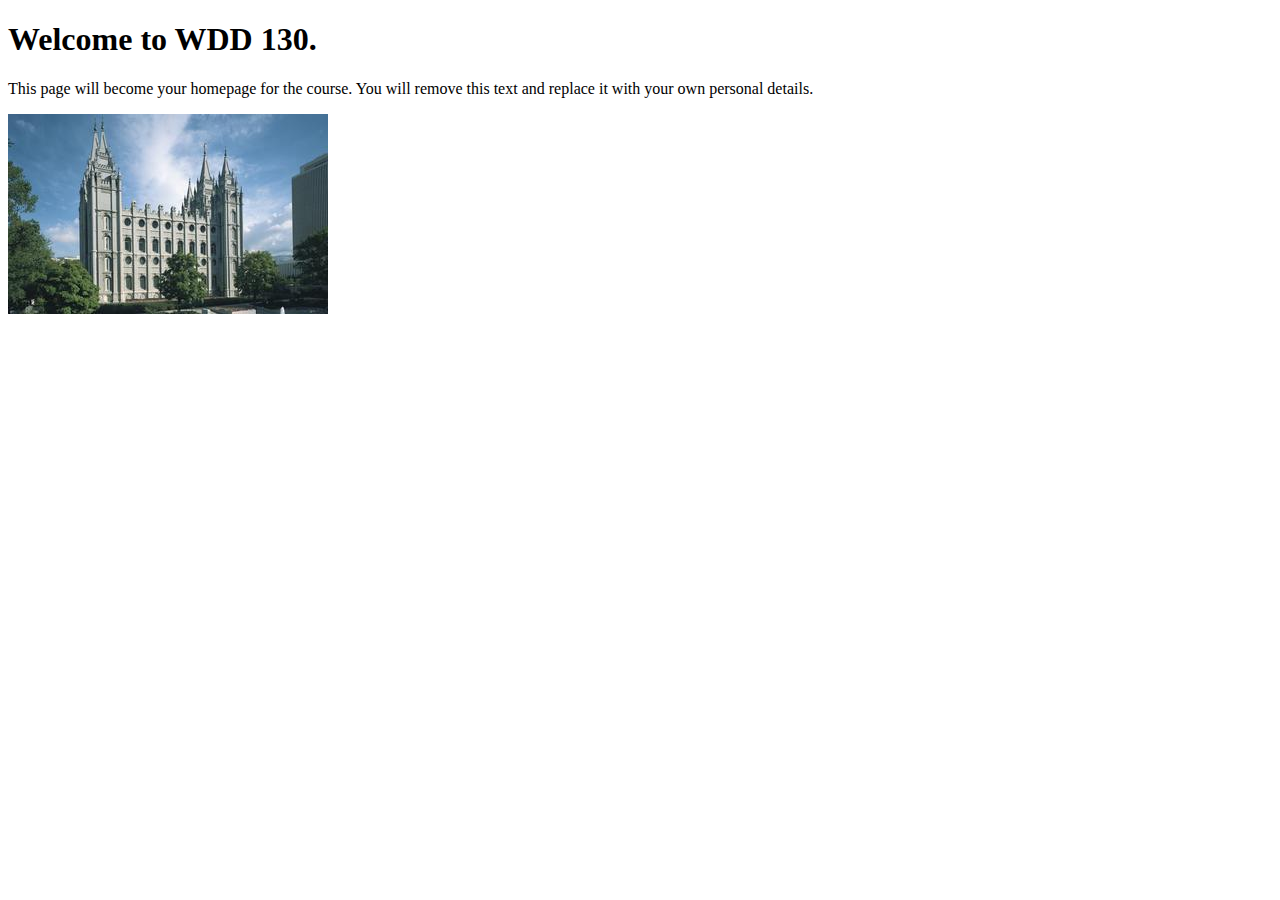
<file: index.html>
<!DOCTYPE html>
<html lang="en">
<head>
    <meta charset="UTF-8">
    <meta name="viewport" content="width=device-width, initial-scale=1.0">
    <title>WDD 130 | Personal Homepage</title>
</head>
<body>
    <h1>Welcome to WDD 130.</h1>
    <p>This page will become your homepage for the course. You will remove this text and replace it with your own personal details.</p>

    <img src="images/salt-lake-temple.jpg" alt="The Salt Lake Temple.">
</body>
</html>
</file>
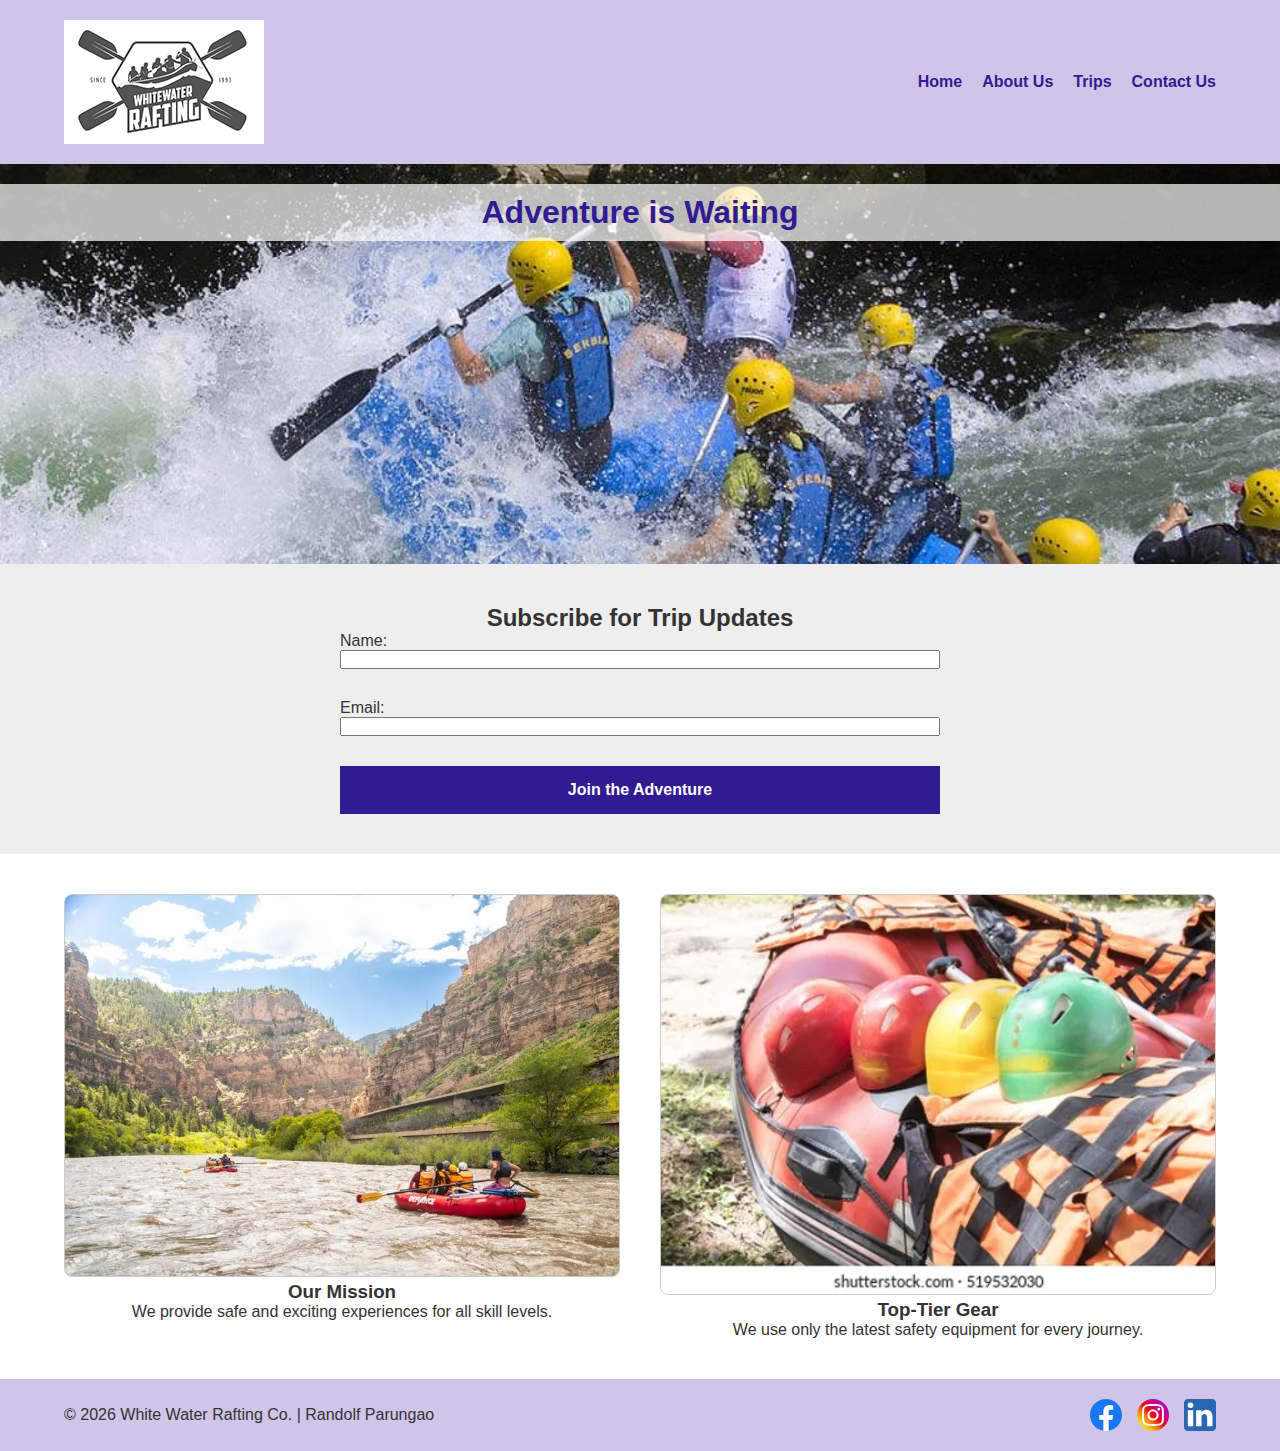
<file: wwr/index.html>
<!DOCTYPE html>
<html lang="en-US">

<head>
    <meta charset="utf-8">
    <meta name="viewport" content="width=device-width, initial-scale=1">
    <title>Home | White Water Rafting Co.</title>
    <meta name="description"
      content="Welcome to the best rafting adventure in the region. Safe, thrilling, and unforgettable.">
    <link rel="stylesheet" href="styles/rafting.css">
</head>

<body>
    <header>
        <img src="images/logo.png" alt="Rafting Logo">
        <nav>
            <a href="index.html">Home</a>
            <a href="about.html">About Us</a>
            <a href="trips.html">Trips</a>
            <a href="contact.html">Contact Us</a>
        </nav>
    </header>
    <main>
        <section class="hero">
            <img src="images/hero.jpg" alt="Rafting Boat" class="hero-bg">
            <h1>Adventure is Waiting</h1>
            <article>
                <h2>Your Journey Starts Here</h2>
                <p>Experience the river like never before and all of you will experience one of the
                    greatest journeys of your lives.. Book your next adventure today! </p>
                <a href="trips.html" class="cta-button">View All Trips</a>
            </article>
        </section>

        <section class="newsletter">
            <h2>Subscribe for Trip Updates</h2>
            <form action="#" method="post">
                <div class="form-item">
                    <label for="n-name">Name:</label>
                    <input type="text" id="n-name" name="n-name" required>
                </div>
                <div class="form-item">
                    <label for="n-email">Email:</label>
                    <input type="email" id="n-email" name="n-email" required>
                </div>
                <button type="submit">Join the Adventure</button>
            </form>
        </section>

        <section class="home-grid">
            <div class="grid-card">
                <img src="images/purpose.jpg" alt="Our Mission">
                <h3>Our Mission</h3>
                <p>We provide safe and exciting experiences for all skill levels.</p>
            </div>
            <div class="grid-card">
                <img src="images/offering.jpg" alt="Our Equipment">
                <h3>Top-Tier Gear</h3>
                <p>We use only the latest safety equipment for every journey.</p>
            </div>
        </section>
    </main>
    <footer>
        <p>© 2026 White Water Rafting Co. | Randolf Parungao</p>
        <nav class="socialmedia">
            <a href="#"><img src="images/facebook.svg" alt="Facebook"></a>
            <a href="#"><img src="images/instagram.svg" alt="Instagram"></a>
            <a href="#"><img src="images/linkedin.svg" alt="LinkedIn"></a>
        </nav>
    </footer>
</body>

</html>
</file>
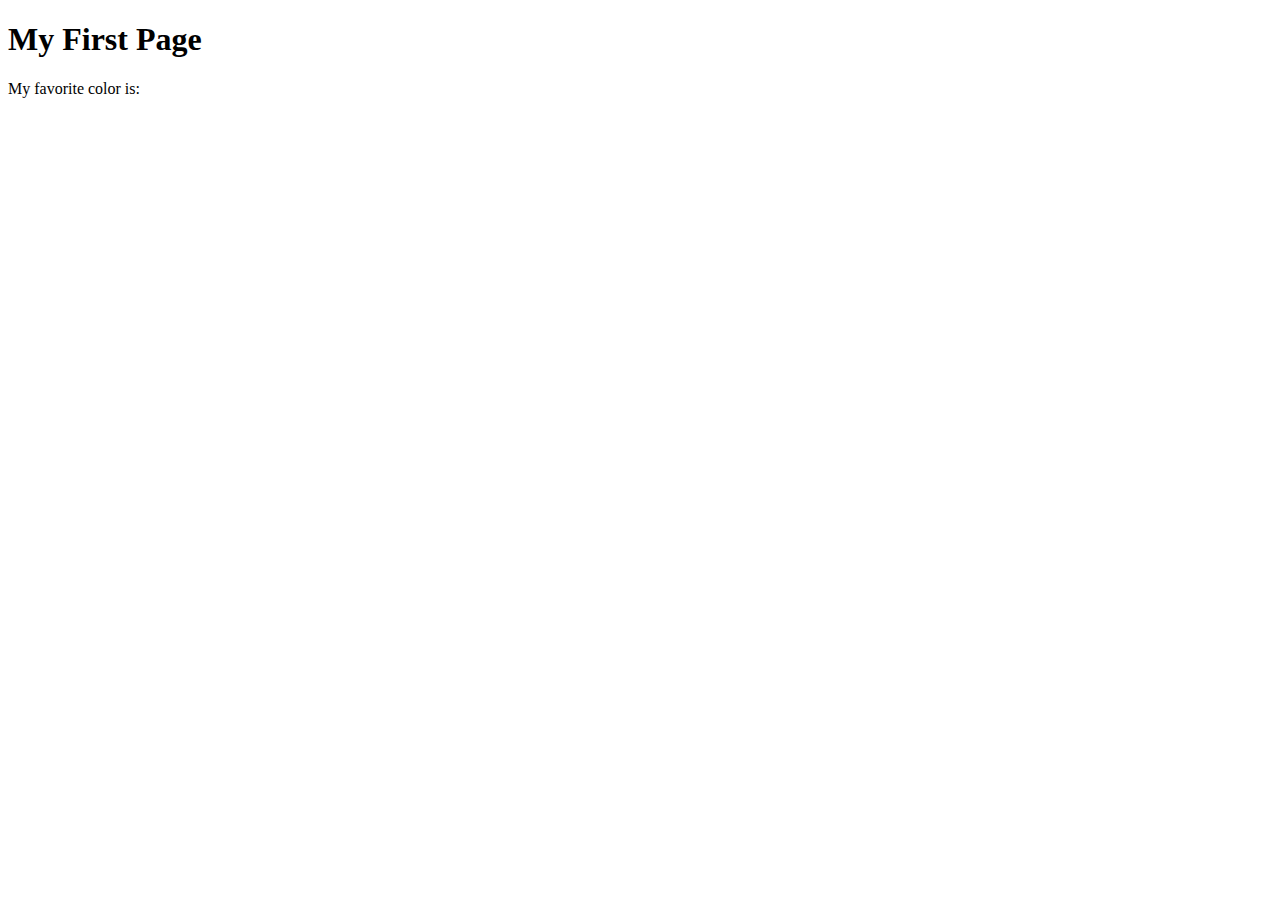
<file: week01/first-page.html>
<!DOCTYPE html>
<html lang="en">
<head>
    <meta charset="UTF-8">
    <meta name="viewport" content="width=device-width, initial-scale=1.0">
    <title>My First Page</title>
</head>
<body>
    <h1>My First Page</h1>
    <p>My favorite color is: </p>
</body>
</html>
</file>
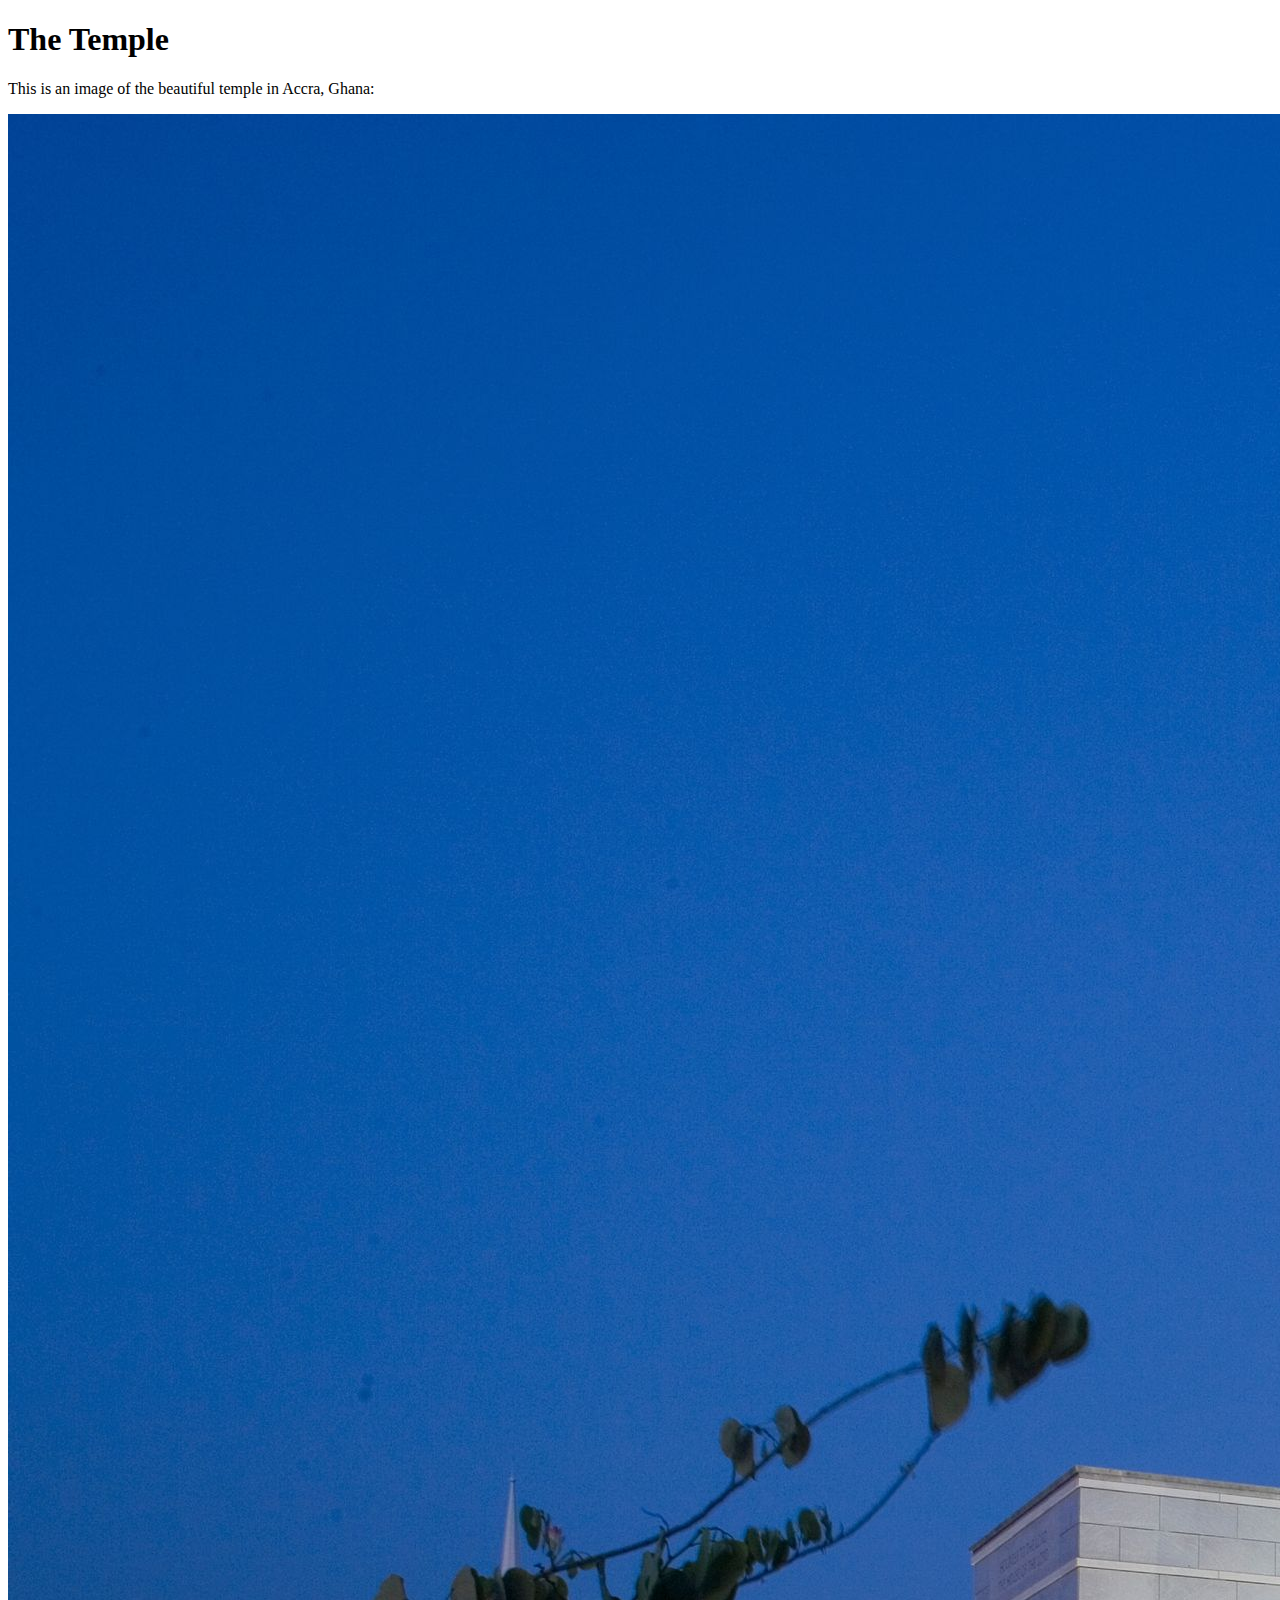
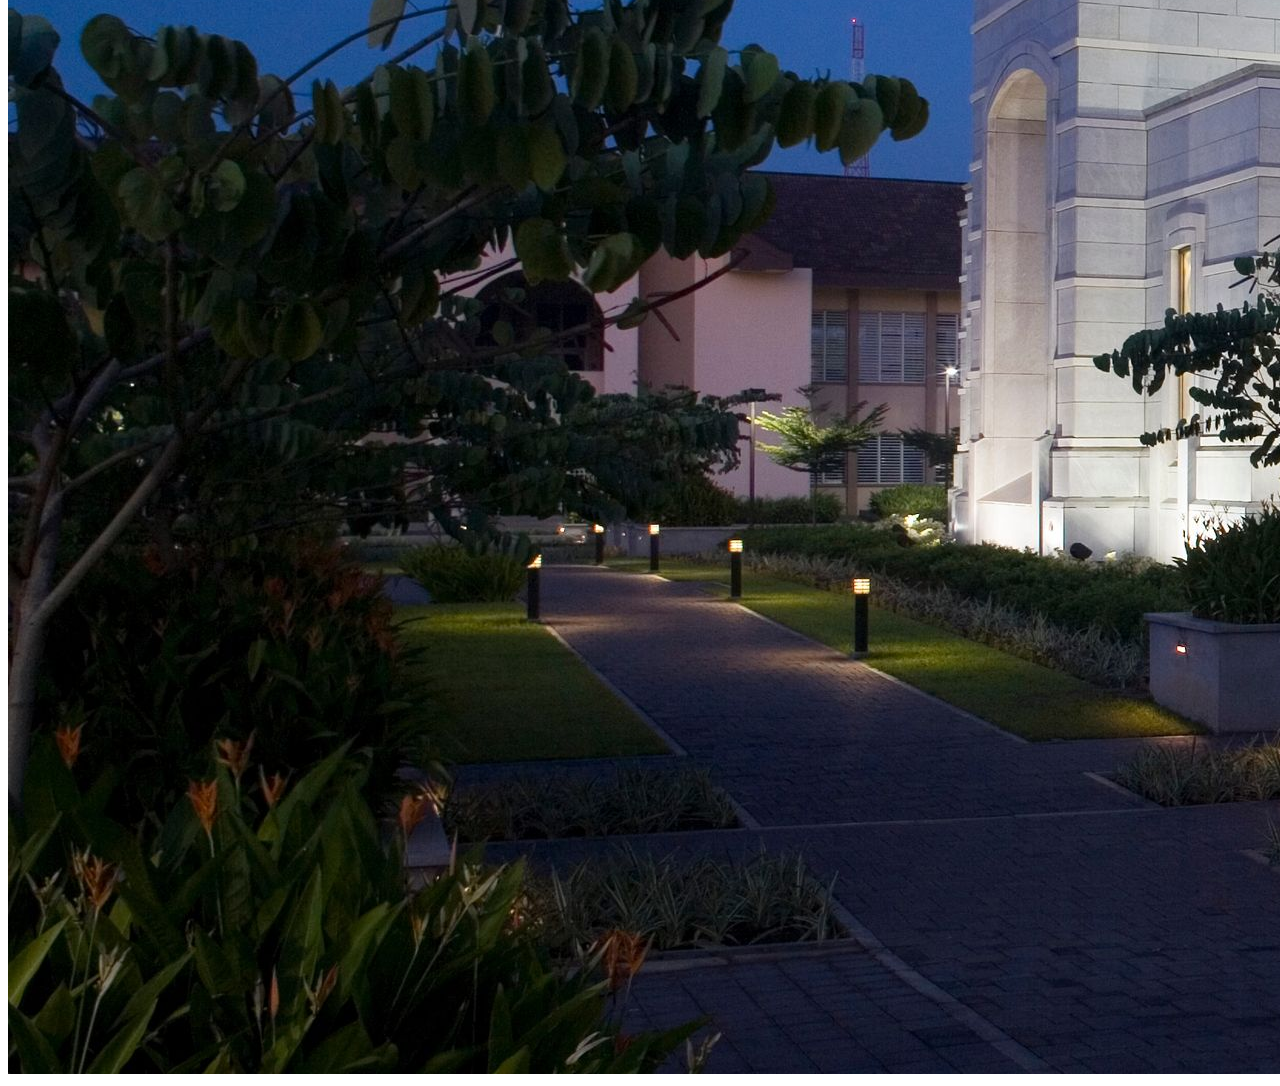
<file: week01/images.html>
<!DOCTYPE html>
<html lang="en">
<head>
    <meta charset="UTF-8">
    <meta name="viewport" content="width=device-width, initial-scale=1.0">
    <title>Temple Image</title>
</head>
<body>
    <h1>The Temple</h1>
    <p>This is an image of the beautiful temple in Accra, Ghana:</p>
    <img src="images/temple-large.jpeg" alt="The Accra Ghana Temple">
    
</body>
</html>
</file>
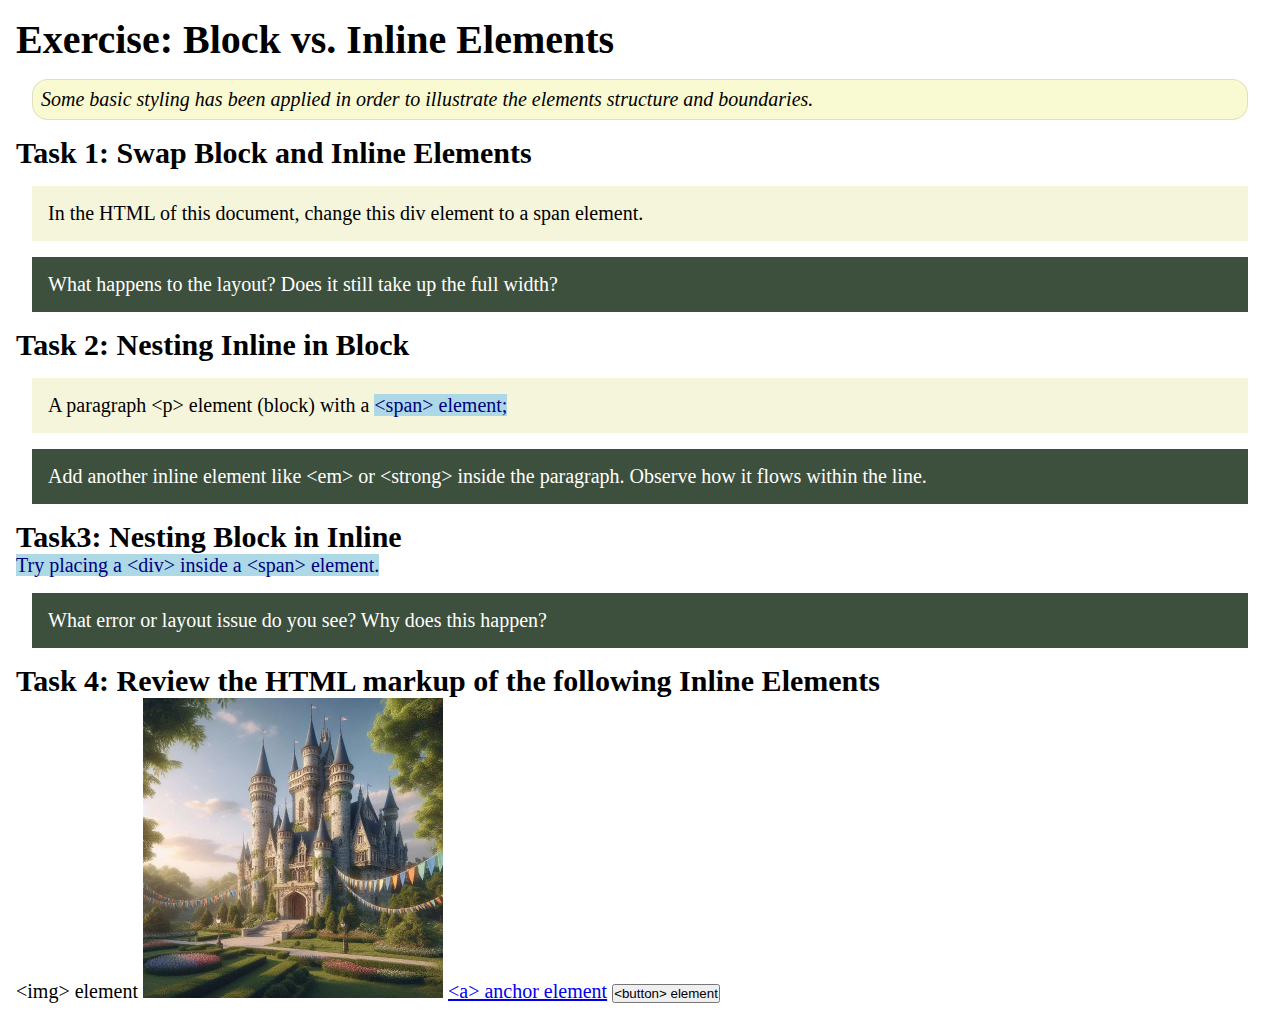
<file: week02/block-vs-inline.html>
<!DOCTYPE html>
<html lang="en">

<head>
    <meta charset="UTF-8">
    <meta name="viewport" content="width=device-width, initial-scale=1.0">
    <title>Exercise: Block vs. Inline Elements</title>
    <link rel="stylesheet" href="styles/block-vs-inline.css">
</head>

<body>
    <main>
        <h1>Exercise: Block vs. Inline Elements</h1>
        <p class="note">Some basic styling has been applied in order to illustrate the elements structure and
            boundaries.</p>

        <h2>Task 1: Swap Block and Inline Elements</h2>
        <div>In the HTML of this document, change this div element to a span element.</div>

        <p class="question">What happens to the layout? Does it still take up the full width?</p>

        <h2>Task 2: Nesting Inline in Block</h2>
        <p>A paragraph &lt;p&gt; element (block) with a <span>&lt;span&gt; element;</span></p>
        <p class="question">Add another inline element like &lt;em&gt; or &lt;strong&gt; inside the paragraph. Observe
            how it flows within the line.</p>

        <h2>Task3: Nesting Block in Inline</h2>
        <span>Try placing a &lt;div&gt; inside a &lt;span&gt; element.</span>
            <p class="question">What error or layout issue do you see? Why does this happen?</p>


            <h2>Task 4: Review the HTML markup of the following Inline Elements</h2>
        &lt;img&gt; element
        <img src="images/castle.webp" alt="placeholder image (images are inline)" width="300" height="300">
        <a href="https://churchofjesuschrist.org">&lt;a&gt; anchor element</a>
        <button type="button">&lt;button&gt; element</button>
    </main>
</body>

</html>
</file>
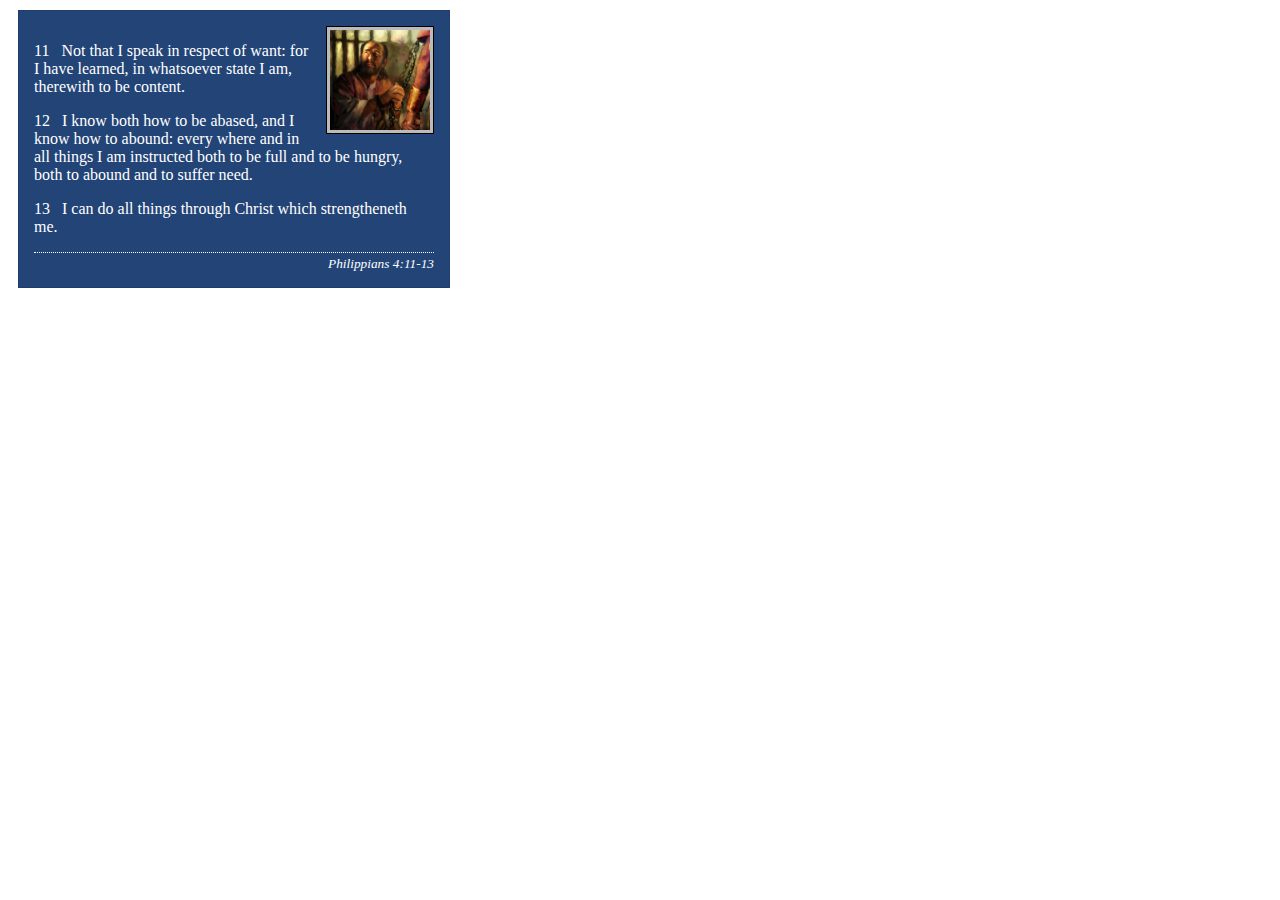
<file: week02/box-model-solution.html>
<!DOCTYPE html>
<html lang="en">
<head>
    <meta charset="UTF-8">
    <meta name="viewport" content="width=device-width, initial-scale=1.0">
    <title>Box Model Activity</title>
    <link rel="stylesheet" href="styles/box-model-solution.css">
</head>
<body>
    <main>
        <div class="callout">
            <img src="images/apostle-paul-imprisoned.webp" alt="Paul the Apostle - Imprisoned in Rome" width="200" height="200">
            <blockquote>
                <p>11 &nbsp; Not that I speak in respect of want: for I have learned, in whatsoever state I am, therewith to be content.</p>
                <p>12 &nbsp; I know both how to be abased, and I know how to abound: every where and in all things I am instructed both to be full and to be hungry, both to abound and to suffer need.</p>
                <p>13 &nbsp; I can do all things through Christ which strengtheneth me.</p>
            </blockquote>
            <cite>Philippians 4:11-13</cite>
        </div>
    </main>
</body>
</html>
</file>
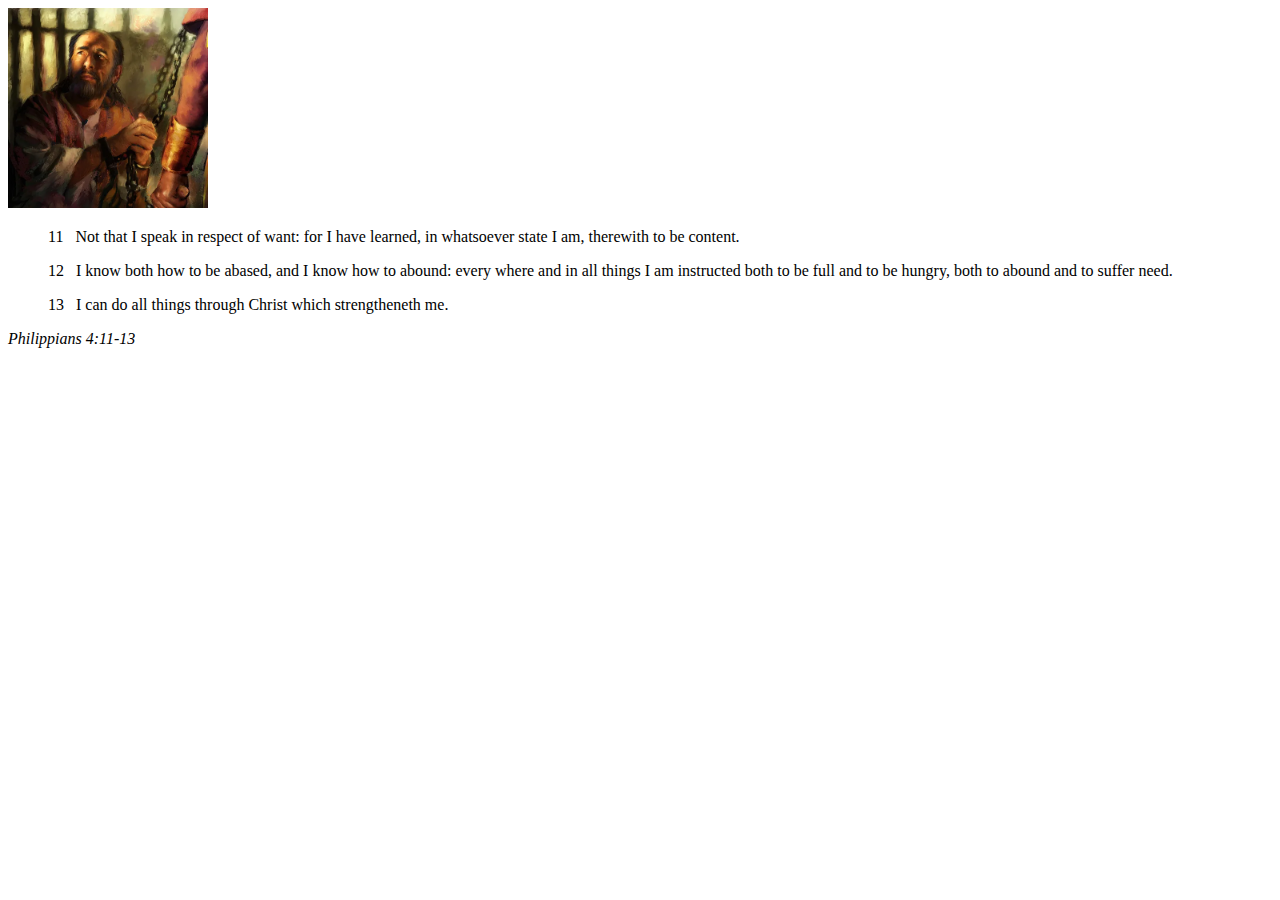
<file: week02/box-model.html>
<!DOCTYPE html>
<html lang="en">
<head>
    <meta charset="UTF-8">
    <meta name="viewport" content="width=device-width, initial-scale=1.0">
    <title>Box Model Activity</title>
</head>
<body>
    <main>
        <div class="callout">
            <img src="images/apostle-paul-imprisoned.webp" alt="Paul the Apostle - Imprisoned in Rome" width="200" height="200">
            <blockquote>
                <p>11 &nbsp; Not that I speak in respect of want: for I have learned, in whatsoever state I am, therewith to be content.</p>
                <p>12 &nbsp; I know both how to be abased, and I know how to abound: every where and in all things I am instructed both to be full and to be hungry, both to abound and to suffer need.</p>
                <p>13 &nbsp; I can do all things through Christ which strengtheneth me.</p>
            </blockquote>
            <cite>Philippians 4:11-13</cite>
        </div>
    </main>
</body>
</html>
</file>
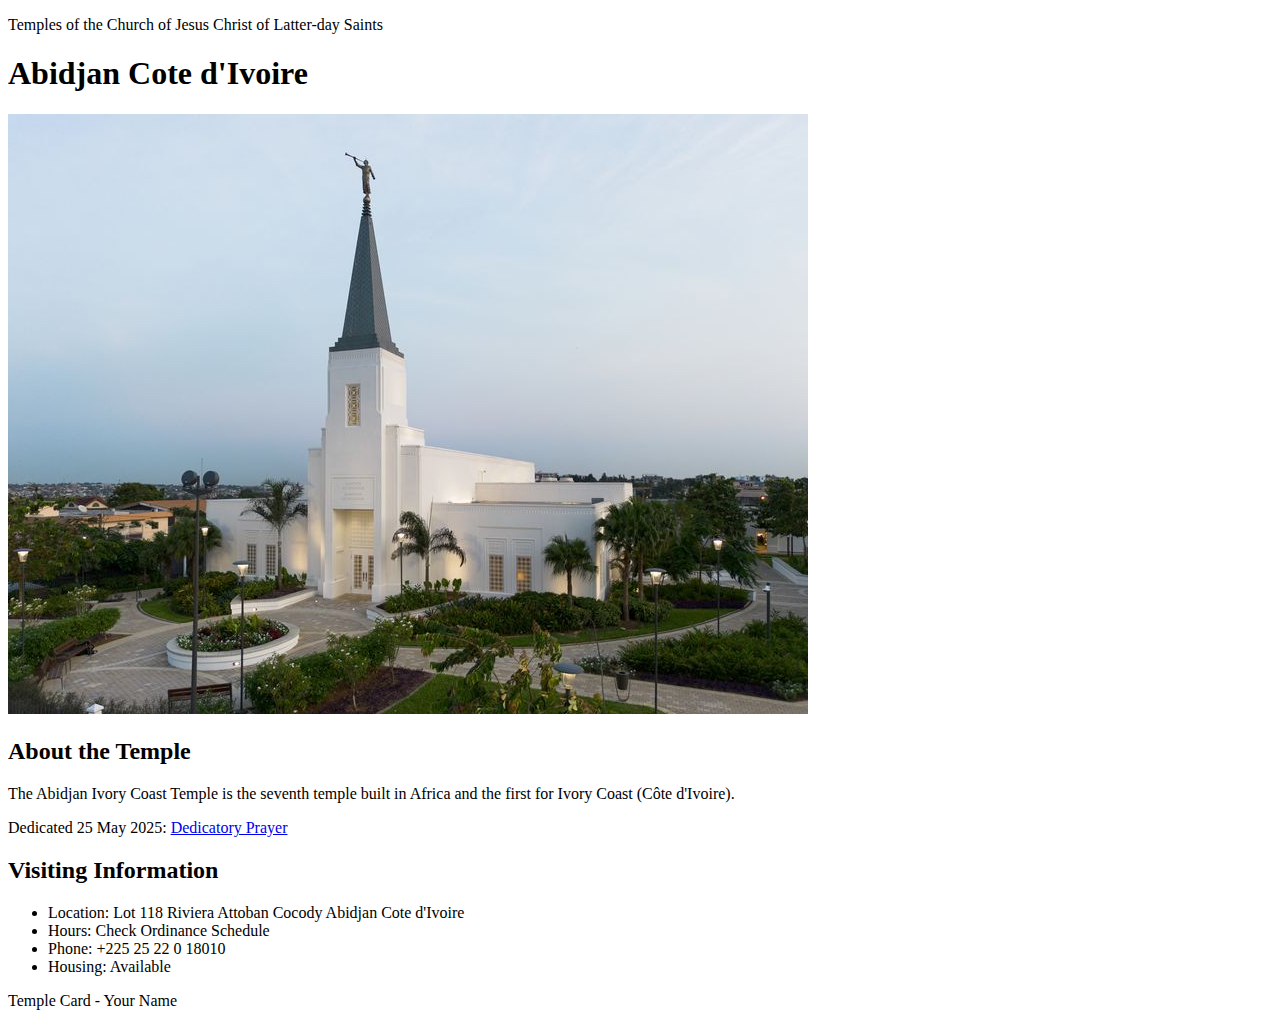
<file: week02/temple.html>
<!DOCTYPE html>
<html lang="en">

<head>
    <meta charset="UTF-8">
    <meta name="viewport" content="width=device-width, initial-scale=1.0">
    <title>Temple Card - Abidjan Cote d'Ivoire</title>
</head>

<body>
    <header>
        <p>Temples of the Church of Jesus Christ of Latter-day Saints</p>
    </header>
    <main>
        <h1>Abidjan Cote d'Ivoire</h1>
        <picture>
            <img src="images/abidjan-ivory-coast.jpeg" alt="Abidjan Cote d'Ivoire Temple">
        </picture>
        <section>
            <h2>About the Temple</h2>
            <p>The Abidjan Ivory Coast Temple is the seventh temple built in Africa and the first for Ivory Coast (Côte
                d'Ivoire).</p>
            <p>Dedicated 25 May 2025: <a
                    href="https://www.churchofjesuschrist.org/temples/dedicatory-prayer/abidjan-ivory-coast-temple/2025-05-25?lang=eng"
                    target="_blank" rel="noopener noreferrer">Dedicatory Prayer</a></p>
        </section>
        <section>
            <h2>Visiting Information</h2>
            <ul>
                <li>Location: Lot 118 Riviera Attoban Cocody Abidjan Cote d'Ivoire</li>
                <li>Hours: Check Ordinance Schedule</li>
                <li>Phone: +225 25 22 0 18010</li>
                <li>Housing: Available</li>
            </ul>
        </section>
    </main>
    <footer>
        <p>Temple Card - Your Name</p>
    </footer>
</body>

</html>
</file>
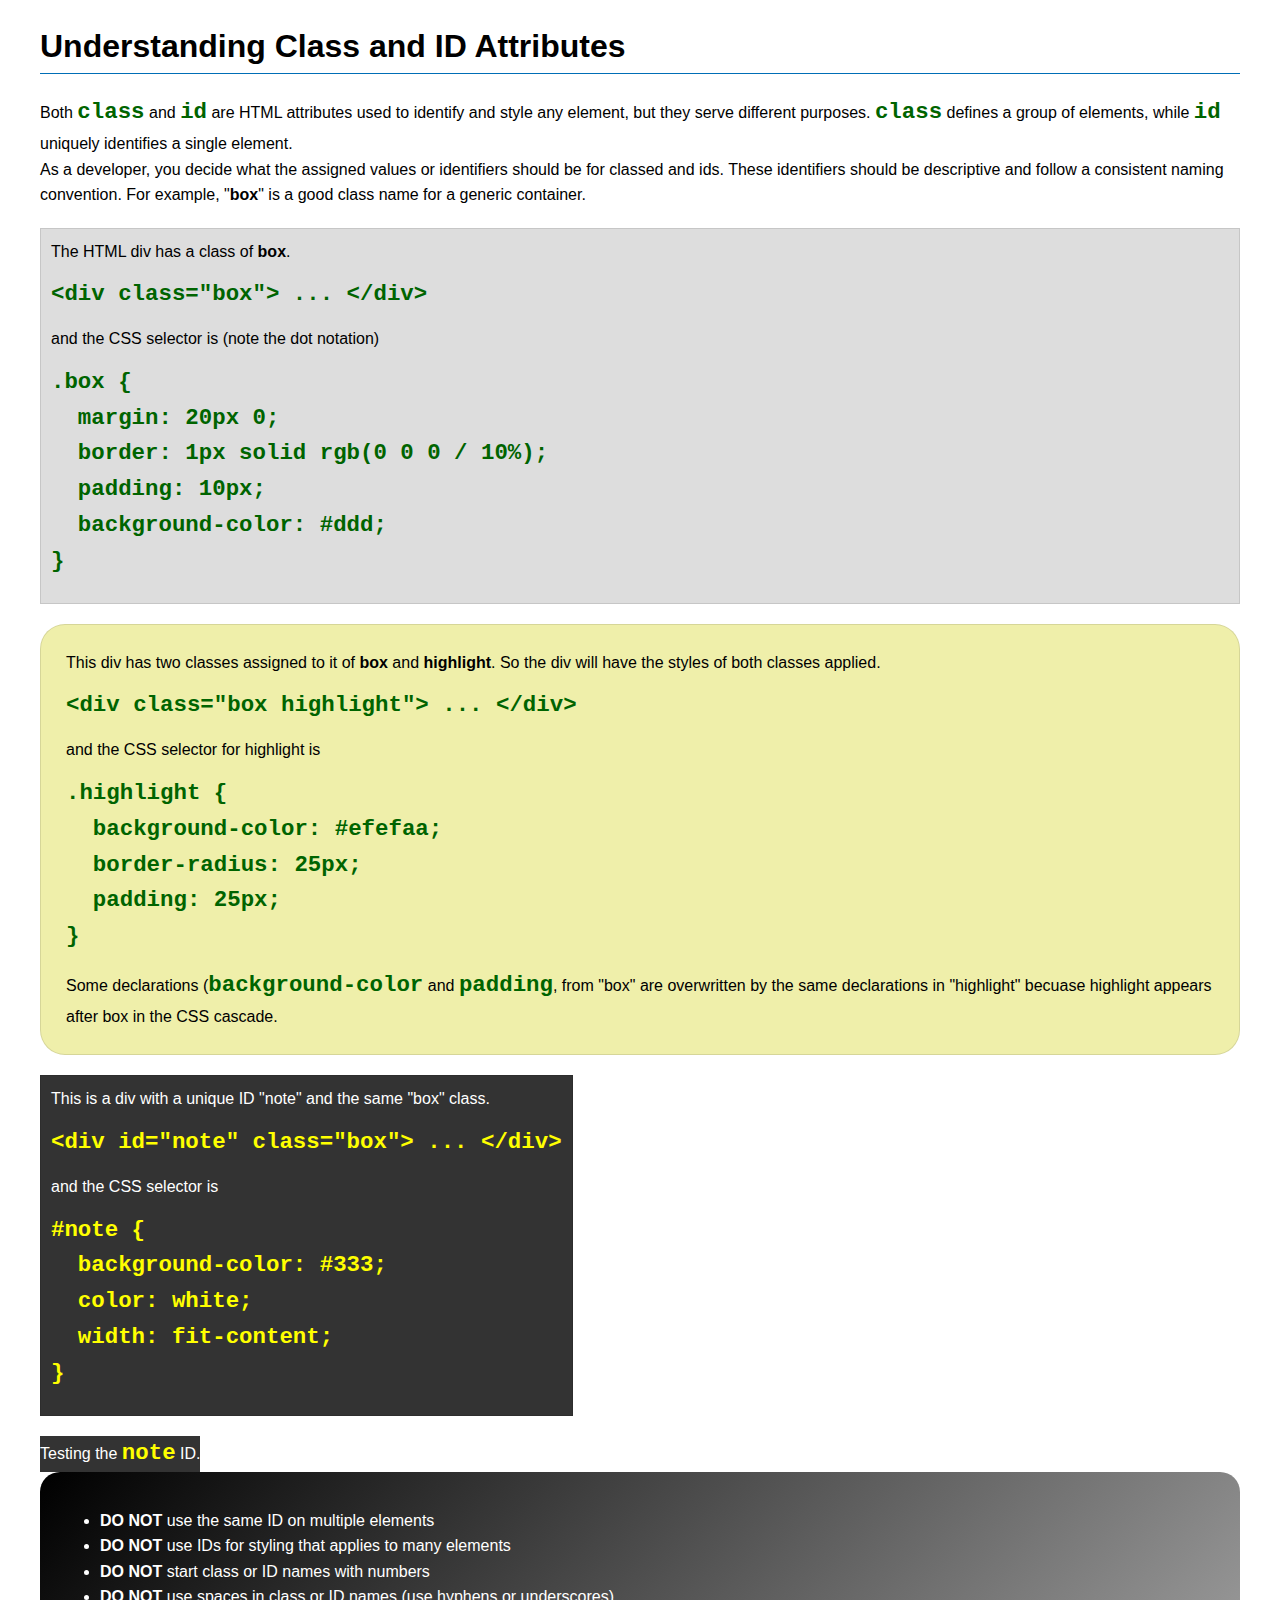
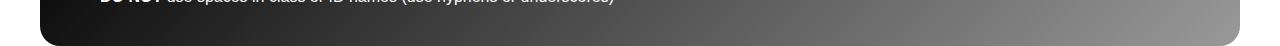
<file: week03/class-and-id.html>
<!DOCTYPE html>
<html lang="en">

<head>
    <meta charset="UTF-8">
    <meta name="viewport" content="width=device-width, initial-scale=1.0">
    <title>Class vs ID Attributes</title>
    <link rel="stylesheet" href="styles/class-and-id.css">
</head>

<body>
    <h1>Understanding Class and ID Attributes</h1>
    <p>Both <code>class</code> and <code>id</code> are HTML attributes used to identify and style any element, but they
        serve different purposes. <code>class</code> defines a group of elements, while <code>id</code> uniquely
        identifies a single element.</p>
    <p>As a developer, you decide what the assigned values or identifiers should be for classed and ids. These
        identifiers should be
        descriptive and follow a consistent naming convention. For example, "<strong>box</strong>" is a good class name
        for a generic container.</p>
    <div class="box">
        <p>The HTML div has a class of <strong>box</strong>.</p>
        <pre><code class="html">&lt;div class="box"&gt; ... &lt;/div&gt;</code></pre>
        and the CSS selector is (note the dot notation)
        <pre><code class="css">.box {
  margin: 20px 0;
  border: 1px solid rgb(0 0 0 / 10%);
  padding: 10px;
  background-color: #ddd; 
}</code></pre>
    </div>

    <div class="box highlight">
        <p>This div has two classes assigned to it of <strong>box</strong> and <strong>highlight</strong>. So the div
            will have the styles of both classes applied.</p>
        <pre><code class="html">&lt;div class="box highlight"&gt; ... &lt;/div&gt;</code></pre>
        and the CSS selector for highlight is
        <pre><code class="css">.highlight {
  background-color: #efefaa;
  border-radius: 25px;
  padding: 25px;
}</code></pre>
<p>Some declarations (<code>background-color</code> and <code>padding</code>, from "box" are overwritten by the same declarations in "highlight" becuase highlight appears after box in the CSS cascade.</p>
    </div>

    <div id="note" class="box">
        <p>This is a div with a unique ID "note" and the same "box" class.</p>
        <pre><code class="html">&lt;div id="note" class="box"&gt; ... &lt;/div&gt;</code></pre>
        and the CSS selector is
        <pre><code class="css">#note {
  background-color: #333;
  color: white;
  width: fit-content;
}</code></pre>
    </div>

    <div id="note">
        <p>Testing the <code>note</code> ID.</p>
    </div>

    <section id="best-practice">
        <ul>
            <li><strong>DO NOT</strong> use the same ID on multiple elements</li>
            <li><strong>DO NOT</strong> use IDs for styling that applies to many elements</li>
            <li><strong>DO NOT</strong> start class or ID names with numbers</li>
            <li><strong>DO NOT</strong> use spaces in class or ID names (use hyphens or underscores)</li>
        </ul>
    </section>




</body>

</html>
</file>
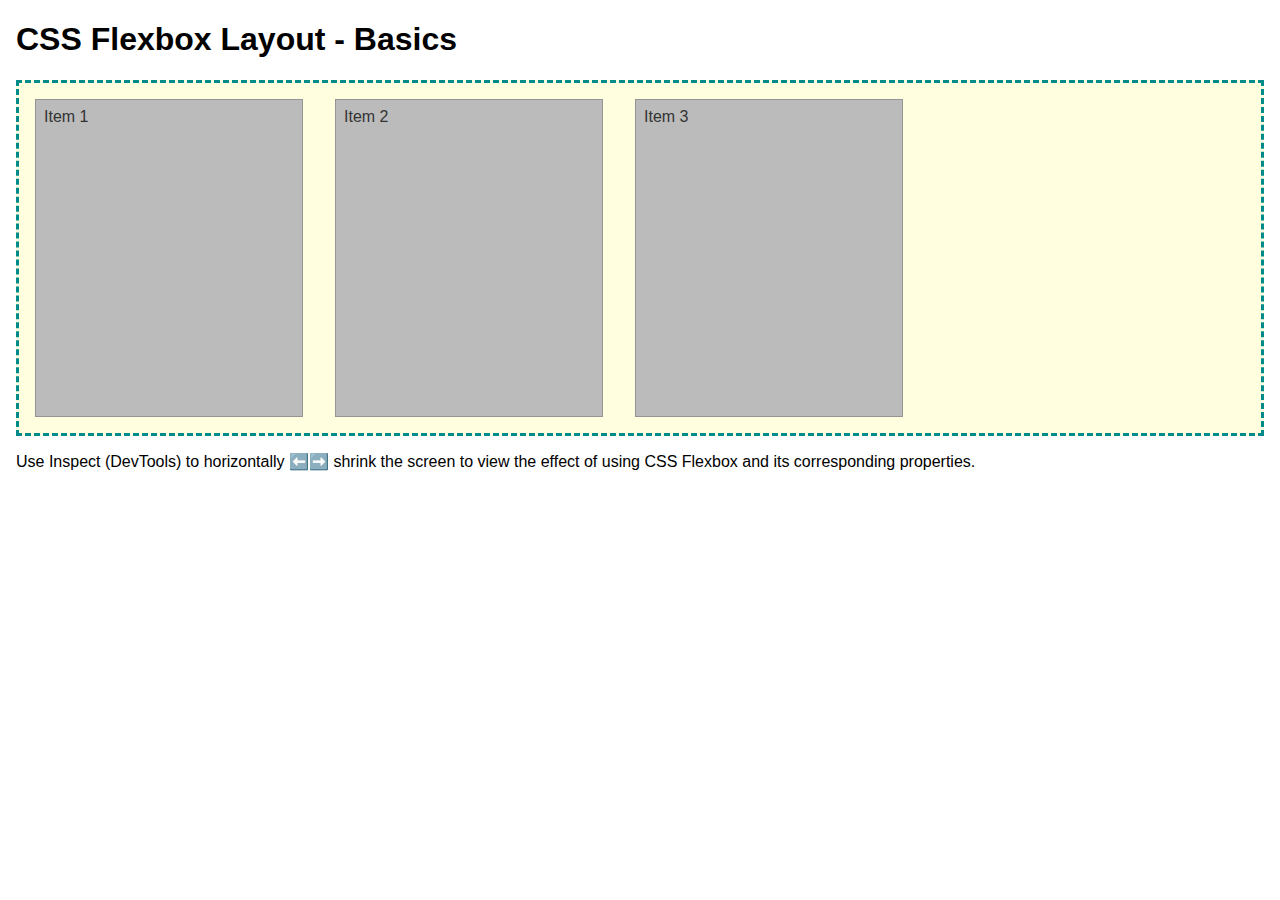
<file: week04/flexbox-layout.html>
<!DOCTYPE html>
<html lang="en">
<head>
    <meta charset="UTF-8">
    <meta name="viewport" content="width=device-width, initial-scale=1.0">
    <title>CSS Flexbox Layout - Basics</title>
    <link rel="stylesheet" href="styles/flexbox.css">
</head>
<body>
    <main>
        <h1>CSS Flexbox Layout - Basics</h1>
        <div class="flex-container">
            <div class="flex-item item1">Item 1</div>
            <div class="flex-item item2">Item 2</div>
            <div class="flex-item item3">Item 3</div>
        </div>
        <p>Use Inspect (DevTools) to horizontally ⬅️➡️ shrink the screen to view the effect of using CSS Flexbox and its corresponding properties.</p>
    </main>
</body>
</html>
</file>
<file: week02/styles/block-vs-inline.css>
* {
    margin: 0;
    padding: 0;
}

body {
    font-size: 20px;
    margin: 1rem;
}

p,
div {
    background-color: beige;
    margin: 1rem;
    padding: 1rem;
}

span {
    color: navy;
    background-color: lightblue;
}

code {
    margin: 0;
    padding: 0;
    color: green;
    font-size: 1.2rem;
}

.note {
    font-style: italic;
    background-color: lightgoldenrodyellow;
    border-radius: 1rem;
    border: 1px solid rgb(0 0 0 / 10%);
    margin: 1rem;
    padding: .5rem;
}

.question {
    background-color: #3d503d;
    color: #fff;
}
</file>
<file: week02/styles/box-model-solution.css>
.callout {
    max-width: 400px;
    margin: 10px;
    border: 1px solid rgba(0, 0, 0, .1);
    padding: 15px;
    background-color: #247;
    color: #fff;
}

.callout img {
    float: right;
    margin: 0 0 10px 15px;
    border: 1px solid #000;
    padding: 3px;
    background-color: #bbb;
    width: 100px;
    height: auto;

}

blockquote {
    margin: 0;
}

cite {
    display: block;
    border-top: 1px dotted #fff;
    padding-top: 3px;
    text-align: right;
    font-size: smaller;
}
</file>
<file: week03/styles/class-and-id.css>
body {
    font-family: Arial, sans-serif;
    line-height: 1.6;
    margin: 0;
    padding: 0 40px;
}

h1 {
    border-bottom: 1px solid rgb(0 110 182);
    padding-bottom: 0;
}



p {
    margin: 0;
}

code {
    color: darkgreen;
    font-weight: 700;
    font-size: 1.4rem;
}

/* Class examples - can be reused */

.box {
    margin: 20px 0;
    border: 1px solid rgb(0 0 0 / 10%);
    padding: 10px;
    background-color: #ddd; /* this is shorthand for #dddddd */
}

.highlight {
    background-color: #efefaa;
    border-radius: 25px;
    padding: 25px;
}

/* ID examples - should be unique */

#note {
    background-color: #333;
    color: white;
    width: fit-content;
}

#note code {
    color: yellow;
}

#best-practice {
    background: linear-gradient(135deg, #000 0%, #999 100%);
    color: white;
    border-radius: 20px;
    padding: 20px
}
</file>
<file: week04/styles/flexbox.css>
body {
    font-family: Helvetica, Arial, sans-serif;
    margin: 1rem;
}

.flex-container {
    border: 3px dashed darkcyan;
    background-color: lightyellow;
    display: flex;
    flex-wrap: wrap;
}

.flex-item {
    width: 250px;
    margin: 1rem;
    border: 1px solid rgb(0 0 0 / 20%);
    padding: 0.5rem;
    background-color: #bbb;
    color: #333;
}

.item1 {
    min-height: 100px;
}

.item2 {
    min-height: 200px;
}

.item3 {
    min-height: 300px;
}
</file>
<file: wwr/styles/rafting.css>
/* --- UNIVERSAL SELECTOR RESET --- */
* {
    margin: 0;
    padding: 0;
    box-sizing: border-box;
}

/* --- CSS VARIABLES --- */
:root {
    --primary-color: #311b92;
    --accent-color: #d1c4e9;
    --text-color: #333;
    --white: #ffffff;
}

body {
    font-family: 'Segoe UI', Arial, sans-serif;
    color: var(--text-color);
    background-color: var(--white);
}

/* --- HEADER & NAV --- */
header {
    display: grid;
    grid-template-columns: 120px 1fr;
    align-items: center;
    padding: 20px 5%;
    background-color: var(--accent-color);
}

nav {
    display: flex;
    justify-content: flex-end;
    gap: 20px;
}

nav a {
    text-decoration: none;
    color: var(--primary-color);
    font-weight: bold;
}

/* --- HERO SECTION (WEEK 4) --- */
.hero {
    position: relative;
    height: 400px;
    overflow: hidden;
}

.hero .hero-bg {
    width: 100%;
    height: 100%;
    object-fit: cover;
    display: block;
}

/* Fixed: Position absolute to meet W06 requirements */
.hero h1 {
    position: absolute;
    top: 20px;
    width: 100%;
    text-align: center;
    background-color: rgba(255, 255, 255, 0.7);
    padding: 10px 0;
    color: var(--primary-color);
}

/* Keeps the new validator heading from being too large in the hero box */
.hero article h2 {
    font-size: 1.5rem;
    margin-bottom: 10px;
    color: var(--primary-color);
}

.hero article img {
    float: right;
    width: 100px;
    margin-left: 20px;
}

/* --- HISTORY SECTION (WEEK 4) --- */
.history {
    padding: 40px 5%;
    text-align: center;
}

.history-grid {
    display: grid;
    grid-template-columns: 1fr 1fr 1fr;
    gap: 20px;
    align-items: center;
}

.history-grid img {
    width: 100%;
    max-width: 300px;
    height: auto;
    border: 4px solid var(--primary-color);
    margin: 0 auto;
}

/* --- ADVENTURE GALLERY (WEEK 4) --- */
.adventure-gallery {
    display: flex;
    justify-content: space-around;
    gap: 15px;
    padding: 20px 5%;
}

.adventure-gallery figure {
    flex: 1;
    text-align: center;
}

.adventure-gallery img {
    width: 100%;
    height: 150px;
    object-fit: cover;
    border: 1px solid #ccc;
}

/* --- CONTACT HEADER (WEEK 5) --- */
.contact-header {
    display: flex;
    flex-direction: column;
    align-items: center;
    text-align: center;
    padding: 40px 5%;
    background-color: #fcfcfc;
}

.contact-header h1 {
    margin-bottom: 10px;
    color: var(--primary-color);
}

/* --- CONTACT LAYOUT: MAP LEFT, FORM RIGHT --- */
.contact-grid-container {
    display: grid;
    grid-template-columns: 1fr 1fr;
    gap: 40px;
    padding: 20px 5%;
    max-width: 1200px;
    margin: 0 auto;
}

.map-container iframe {
    width: 100%;
    height: 450px;
    border: 1px solid var(--accent-color);
}

/* --- FORM ITEMS & BUTTON --- */
.form-item {
    display: flex;
    flex-direction: column;
    margin-bottom: 15px;
    text-align: left;
}

button[type="submit"] {
    padding: 15px;
    background-color: var(--primary-color);
    color: var(--white);
    border: none;
    cursor: pointer;
    font-weight: bold;
    font-size: 1rem;
}

/* --- EMPLOYEE SECTION --- */
.team-section {
    text-align: center;
    padding: 40px 5%;
    background-color: #f4f4f4;
}

.employee-grid {
    display: flex;
    justify-content: space-around;
    gap: 20px;
}

.employee-grid figure {
    flex: 1;
    text-align: center;
}

.employee-grid img {
    width: 100%;
    max-width: 280px;
    height: 280px;
    object-fit: cover;
    border-radius: 8px;
    border: 2px solid var(--primary-color);
}

/* --- FOOTER & SOCIAL MEDIA --- */
footer {
    display: flex;
    justify-content: space-between;
    align-items: center;
    padding: 20px 5%;
    background-color: var(--accent-color);
}

/* Consolidated to pass "Repeated Rules" audit */
.socialmedia,
.socialmedia a {
    display: flex;
    justify-content: flex-end;
    gap: 15px;
    text-decoration: none;
}

.socialmedia img {
    width: 32px;
    height: auto;
}

/* ========================================= */
/* --- NEW ADDITIONS FOR WEEK 6 (HOME & TRIPS) --- */
/* ========================================= */

/* 1. Home Page Grid (Similar to Contact but for Home) */
.home-grid {
    display: grid;
    grid-template-columns: 1fr 1fr;
    gap: 40px;
    padding: 40px 5%;
    text-align: center;
}

.home-grid img {
    width: 100%;
    height: auto;
    border-radius: 8px;
    border: 1px solid #ccc;
}

/* 2. Newsletter Section (Home Page) */
.newsletter {
    background-color: #eeeeee;
    padding: 40px 5%;
    text-align: center;
}

.newsletter form {
    max-width: 600px;
    margin: 0 auto;
    display: flex;
    flex-direction: column;
    gap: 15px;
}

.trips-intro {
    text-align: center;
    /* Centers the H1 and the Paragraph */
    padding: 40px 5%;
    /* Adds some nice space around the text */
}

.trips-intro h1 {
    margin-bottom: 10px;
    /* Adds a little gap between title and text */
}

/* 3. Trip Cards (Trips Page) - Reuses Employee Styles */
.trip-cards {
    display: flex;
    justify-content: space-around;
    gap: 20px;
    padding: 40px 5%;
    flex-wrap: wrap;
}

.trip-cards figure {
    flex: 1 1 300px;
    /* Allows wrapping on smaller screens */
    text-align: center;
    border: 1px solid #ddd;
    padding: 10px;
}

.trip-cards img {
    width: 100%;
    height: 200px;
    object-fit: cover;
    border-radius: 5px;
}

/* 4. Data Table (Trips Page) */
.table-container {
    padding: 20px 5%;
    overflow-x: auto;
    /* Handles small screens */
}

table {
    width: 100%;
    border-collapse: collapse;
    margin: 20px 0;
}

th,
td {
    border: 1px solid #ddd;
    padding: 12px;
    text-align: left;
}

th {
    background-color: var(--primary-color);
    color: var(--white);
}
</file>
